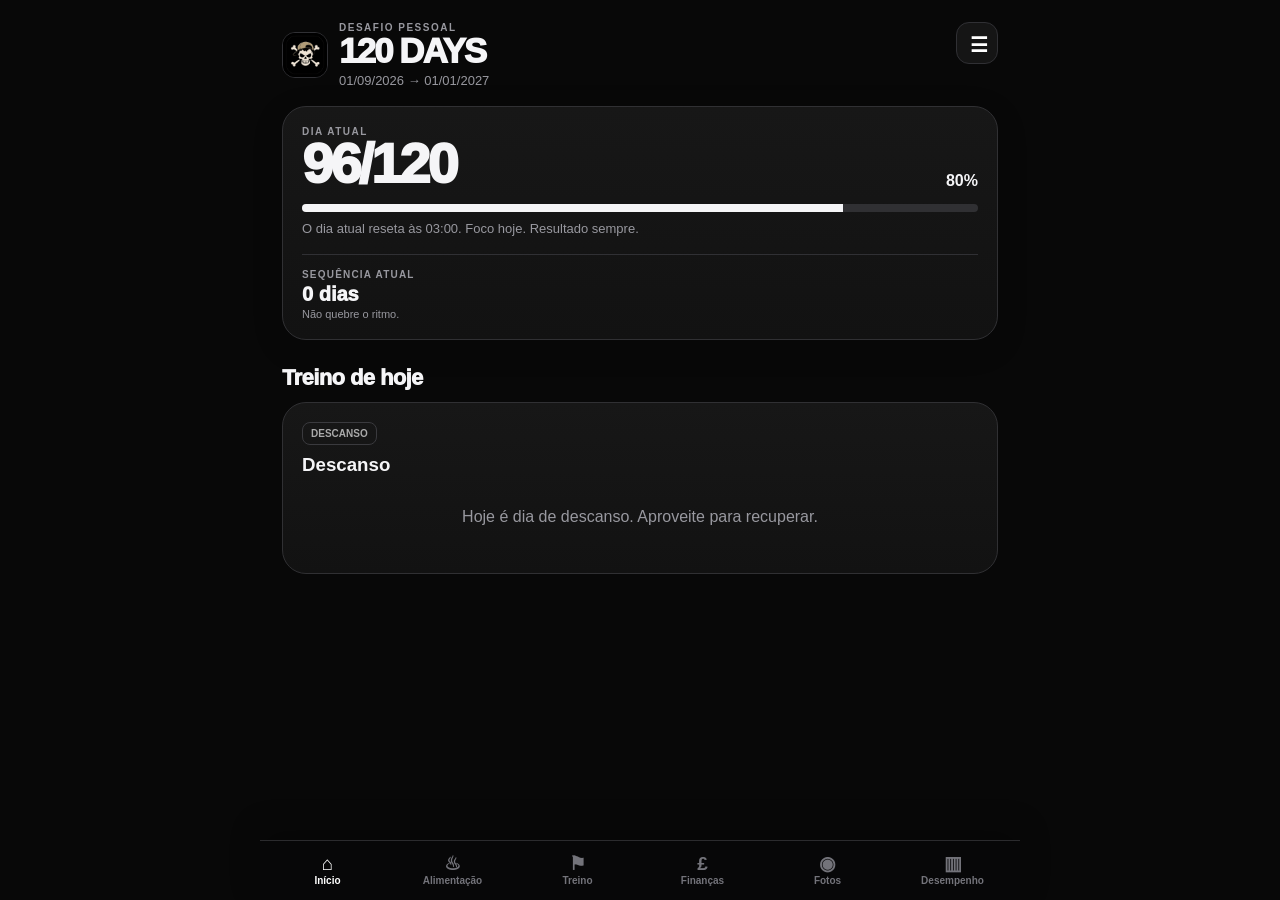
<file: index.html>
<!doctype html>
<html lang="pt-BR">
<head>
<meta charset="utf-8">
<meta name="viewport" content="width=device-width,initial-scale=1,maximum-scale=1,user-scalable=no,viewport-fit=cover">
<meta name="theme-color" content="#080808">
<meta name="apple-mobile-web-app-capable" content="yes">
<meta name="apple-mobile-web-app-status-bar-style" content="black-translucent">
<meta name="apple-mobile-web-app-title" content="120 DAYS">
<link rel="apple-touch-icon" href="assets/icon-180.png">
<link rel="manifest" href="manifest.json">
<title>120 DAYS</title>
<style>
:root{--bg:#080808;--card:#151515;--card2:#1d1d1f;--line:#303034;--text:#f5f5f7;--muted:#98989f;--green:#63d68b;--red:#ff625d;--gold:#d7b46a}
*{box-sizing:border-box;-webkit-tap-highlight-color:transparent}
html,body{margin:0;background:var(--bg);color:var(--text);font-family:-apple-system,BlinkMacSystemFont,"SF Pro Display","SF Pro Text",Arial,sans-serif}
body{min-height:100vh;overflow-x:hidden;overscroll-behavior-y:none;touch-action:pan-y}
body{padding-top:0}
main{padding-bottom:calc(112px + env(safe-area-inset-bottom));}
header{padding-top:calc(8px + env(safe-area-inset-top));}
input,select,textarea{font-size:16px}
@supports (-webkit-touch-callout:none){body{-webkit-user-select:none;-webkit-touch-callout:none}input,textarea,select{-webkit-user-select:text}}
button,input,select{font:inherit}
button{cursor:pointer}
main{width:min(760px,100%);margin:0 auto;padding:calc(18px + env(safe-area-inset-top)) 16px calc(112px + env(safe-area-inset-bottom))}
header{display:flex;justify-content:space-between;align-items:flex-start;padding-top:4px;position:relative;z-index:2}
.brandWrap{display:flex;gap:11px;align-items:center}.logo{width:46px;height:46px;border-radius:13px;border:1px solid var(--line);object-fit:cover;background:#111}
.eyebrow{font-size:10px;color:var(--muted);letter-spacing:1.5px;font-weight:900}.brand{font-size:35px;line-height:1;letter-spacing:-2px;font-weight:950}.date{font-size:13px;color:var(--muted);margin-top:5px}
.iconbtn{width:42px;height:42px;border-radius:13px;background:var(--card);border:1px solid var(--line);color:#fff;font-size:20px}
.hero,.card{background:linear-gradient(180deg,#171717 0%,#121212 100%);border:1px solid #303033;border-radius:24px;padding:19px}.hero{margin-top:18px;box-shadow:0 8px 30px rgba(0,0,0,.18)}
.streak{margin-top:16px;padding-top:14px;border-top:1px solid var(--line)}.streakLabel{font-size:10px;color:var(--muted);letter-spacing:1.2px;font-weight:900}.streakNum{font-size:20px;font-weight:950;margin-top:3px}.streakHint{font-size:11px;color:var(--muted);margin-top:2px}
.menuOverlay{position:fixed;inset:0;background:rgba(0,0,0,.62);z-index:100000;display:none;align-items:flex-start;justify-content:center;padding:calc(env(safe-area-inset-top) + 70px) 14px 20px}.menuOverlay.open{display:flex}.menuSheet{width:min(520px,100%);background:#171717;border:1px solid #303033;border-radius:22px;padding:16px;box-shadow:0 20px 60px rgba(0,0,0,.45);max-height:calc(100vh - 100px);overflow:auto}.menuHead{display:flex;align-items:center;justify-content:space-between;gap:10px;margin-bottom:4px}.menuHead h2{margin:0;font-size:21px;letter-spacing:-.4px}.menuClose{width:36px;height:36px;padding:0;border-radius:11px;background:#29292d;color:#fff;border:1px solid #3a3a3e}.menuSheet .sectionTitle{margin-top:18px}.historyTraining{display:grid;gap:8px}
.heroRow{display:flex;justify-content:space-between;align-items:end}.num{font-size:56px;font-weight:950;letter-spacing:-3px;line-height:.95}.pct{font-size:16px}.bar{height:8px;background:#303033;border-radius:20px;overflow:hidden;margin:14px 0 8px}.fill{height:100%;background:#f5f5f7;width:0;transition:width .25s ease}.sub{color:var(--muted);font-size:13px;line-height:1.4}
.sectionTitle{font-size:22px;font-weight:950;letter-spacing:-.6px;margin:25px 0 11px}.sectionTitle.small{font-size:17px}
.grid{display:grid;grid-template-columns:1fr 1fr;gap:10px}.stat{padding:14px;border:1px solid var(--line);border-radius:17px;background:var(--card)}.stat b{display:block;font-size:22px;margin-top:4px}.muted{color:var(--muted)}
.row{display:flex;justify-content:space-between;align-items:center;gap:12px;padding:14px 0;border-bottom:1px solid var(--line)}.row:last-child{border-bottom:0}
button,.btn{border:0;border-radius:12px;padding:10px 13px;font-weight:850;background:#f5f5f7;color:#111}.btn.secondary,button.secondary{background:#29292d;color:#fff;border:1px solid #3a3a3e}.btn.done,button.done{background:#284f37;color:#aef0c2}.btn.danger{background:#35201f;color:#ffb7b3}
.pill{font-size:10px;border:1px solid #3a3a3e;border-radius:8px;padding:5px 8px;color:#aaa;display:inline-block;font-weight:900}
.exercise{padding:13px 0;border-bottom:1px solid var(--line)}.exercise:last-child{border:0}.exname{font-weight:850}.meta{font-size:12px;color:var(--muted);margin-top:4px}.weight{width:82px;background:#202024;color:#fff;border:1px solid #39393d;border-radius:10px;padding:9px;font-size:15px;text-align:center}
.form{display:grid;gap:9px}.two{display:grid;grid-template-columns:1fr 1fr;gap:9px}input,select,textarea{width:100%;background:#202024;color:#fff;border:1px solid #37373b;border-radius:12px;padding:12px;font-size:16px;outline:none}input:focus,select:focus,textarea:focus{border-color:#777}textarea{min-height:90px;resize:vertical}
.tabs{display:flex;gap:7px;overflow-x:auto;scrollbar-width:none;margin:18px 0 4px}.tabs::-webkit-scrollbar{display:none}.tab{white-space:nowrap;background:var(--card);color:#999;border:1px solid var(--line);border-radius:13px;padding:10px 14px;font-weight:850}.tab.active{background:#f5f5f7;color:#111}
section{display:none}section.active{display:block;animation:fade .16s ease}@keyframes fade{from{opacity:.55;transform:translateY(3px)}to{opacity:1;transform:none}}
.notice{border:1px solid #3a3424;background:#191713;color:#e7d6a5;border-radius:16px;padding:13px;font-size:12px;line-height:1.45}
.rule{padding:12px 0;border-bottom:1px solid var(--line);display:flex;gap:10px;line-height:1.45}.rule:last-child{border:0}.ruleNo{width:25px;height:25px;border-radius:8px;background:#2a2a2d;display:grid;place-items:center;font-weight:900;font-size:12px;flex:none}
.history{display:grid;gap:8px}.historyItem{background:#1b1b1d;border:1px solid var(--line);border-radius:15px;padding:12px}.historyItem .top{display:flex;justify-content:space-between;gap:10px}.empty{padding:28px 12px;text-align:center;color:var(--muted)}
.photoGrid{display:grid;grid-template-columns:repeat(3,1fr);gap:7px}.photoGrid img{width:100%;aspect-ratio:1;object-fit:cover;border-radius:13px;border:1px solid var(--line)}
.donutBox{display:grid;place-items:center;position:relative;margin:7px 0 12px}.donut{width:205px;height:205px;transform:rotate(-90deg)}.ring{fill:none;stroke-width:28}.center{position:absolute;text-align:center}.center b{display:block;font-size:28px}.legend{display:grid;gap:8px}.legendRow{display:flex;justify-content:space-between;font-size:13px}.dot{width:9px;height:9px;border-radius:50%;display:inline-block;margin-right:7px}.c1{background:#f5f5f7}.c2{background:#aaa}.c3{background:#777}.c4{background:#555}.c5{background:#303035}
.calendar{display:grid;grid-template-columns:repeat(7,1fr);gap:7px}.weekday{text-align:center;color:var(--muted);font-size:10px;font-weight:900}.calday{min-height:38px;border:1px solid var(--line);border-radius:10px;background:#111113;display:flex;flex-direction:column;align-items:center;justify-content:center;gap:3px;font-size:12px}.calday.empty{border:0;background:transparent}.calday .dotStatus{width:7px;height:7px;border-radius:50%;background:#3b3b40}.calday.done .dotStatus{background:var(--green)}.calday.missed .dotStatus{background:var(--red)}.calday.today{outline:1px solid #f5f5f7}
.bottom{position:fixed!important;left:0!important;right:0!important;bottom:0!important;width:100%;max-width:760px;margin:0 auto;padding:7px 5px calc(8px + env(safe-area-inset-bottom));background:rgba(8,8,9,.97);backdrop-filter:blur(22px);-webkit-backdrop-filter:blur(22px);border-top:1px solid #2b2b2e;display:flex;justify-content:space-around;z-index:99999;box-shadow:0 -10px 30px rgba(0,0,0,.25)}
.navBtn{flex:1;background:none!important;color:#73737a!important;border:0!important;padding:6px 2px!important;font-size:10px;font-weight:850;min-width:0}.navBtn.active{color:#fff!important}.navIcon{font-size:19px;line-height:19px;display:block;margin-bottom:2px}
@media(min-width:700px){main{padding-left:22px;padding-right:22px}.photoGrid{grid-template-columns:repeat(4,1fr)}}
@media(max-width:520px){.brand{font-size:35px}.num{font-size:56px}.logo{width:42px;height:42px}.bottom{border-radius:0}}

.foodTarget{display:grid;grid-template-columns:150px 1fr;gap:16px;align-items:center}.foodDonutWrap{position:relative;width:150px;height:150px}.foodDonutWrap .donut{width:150px;height:150px}.foodLegend{display:grid;gap:9px}.foodLegend div{display:flex;justify-content:space-between;gap:10px;font-size:13px}.foodLegend span{color:var(--muted)}.foodGroups{display:grid;grid-template-columns:1fr 1fr;gap:10px;margin-top:15px}.foodGroup{display:flex;justify-content:space-between;align-items:center;text-align:left;background:var(--card);color:var(--text);border:1px solid var(--line);border-radius:16px;padding:14px;font-weight:900}.foodGroup span{color:var(--muted);font-size:20px}.foodOptions{display:grid;gap:0}.foodOption{display:flex;justify-content:space-between;padding:12px 0;border-bottom:1px solid var(--line)}.foodOption:last-child{border-bottom:0}.calday{appearance:none;border:0;color:var(--text);background:var(--card);font:inherit;min-height:38px;border-radius:10px;display:flex;flex-direction:column;align-items:center;justify-content:center;gap:4px;padding:5px}.calday:hover{background:var(--card2)}.detailScore{display:flex;align-items:baseline;gap:10px;margin-bottom:14px}.detailScore b{font-size:38px;letter-spacing:-2px}.detailScore span{color:var(--muted)}.detailCols{display:grid;grid-template-columns:1fr 1fr;gap:14px}.detailCols h4{margin:0 0 8px}.detailItem{padding:7px 0;border-bottom:1px solid var(--line);font-size:13px}.bottom{padding-bottom:calc(8px + env(safe-area-inset-bottom))}html{scroll-padding-top:calc(18px + env(safe-area-inset-top));scroll-behavior:smooth}@media(max-width:520px){.foodTarget{grid-template-columns:135px 1fr}.foodDonutWrap,.foodDonutWrap .donut{width:135px;height:135px}.detailCols{grid-template-columns:1fr}.foodGroups{grid-template-columns:1fr 1fr}}
.foodLegendLabel{display:flex;align-items:center;gap:7px}.foodDot{width:9px;height:9px;border-radius:50%;display:inline-block;flex:none}.foodDotProtein{background:#63d68b}.foodDotCarb{background:#f5f5f7}.foodDotFat{background:#d7b46a}.foodDotCalories{background:#555}.topSafeShield{position:fixed;z-index:100000;top:0;left:0;right:0;height:env(safe-area-inset-top);background:var(--bg);pointer-events:none}
</style>
</head>
<body>
<div class="topSafeShield" aria-hidden="true"></div>
<main>
<header>
  <div class="brandWrap"><img class="logo" src="assets/icon-512.png" alt="120 DAYS"><div><div class="eyebrow">DESAFIO PESSOAL</div><div class="brand">120 DAYS</div><div class="date">01/09/2026 → 01/01/2027</div></div></div>
  <button class="iconbtn" aria-label="Abrir menu" onclick="openMenu()">☰</button>
</header>

<div class="hero">
  <div class="heroRow"><div><div class="eyebrow">DIA ATUAL</div><div class="num" id="dayNum">0/120</div></div><b id="dayPct">0%</b></div>
  <div class="bar"><div class="fill" id="dayFill"></div></div>
  <div class="sub" id="dayStatus">O desafio começa em 01/09/2026.</div>
  <div class="streak"><div class="streakLabel">SEQUÊNCIA ATUAL</div><div class="streakNum" id="streakNum">0 dias</div><div class="streakHint">Não quebre o ritmo.</div></div>
</div>
<section id="home" class="active">
  <div class="sectionTitle">Treino de hoje</div>
  <div class="card" id="todayWorkout"></div>
</section>


<section id="food">
  <div class="sectionTitle">Alimentação</div>
  <div class="notice">Guia simples para o desafio. Priorize os grupos alimentares e mantenha a hidratação diária.</div>
  <div class="sectionTitle">O que ingerir</div>
  <div class="card" id="foodGuide"></div>
</section>

<section id="training">
  <div class="tabs">
    <button class="tab active" onclick="subTab('complete',this)">Treino completo</button>
    <button class="tab" onclick="subTab('running',this)">Corrida</button>
  </div>
  <div id="complete">
    <div class="card" id="trainingTodayAction"></div>
    <div class="sectionTitle">Treino A — Peito + Costas + Perna + Abdômen</div>
    <div class="card" id="workoutA"></div>
    <div class="sectionTitle">Treino B — Ombro + Braços + Perna + Abdômen</div>
    <div class="card" id="workoutB"></div>
    <div class="sectionTitle">Treino C — Peito + Costas + Ombro + Perna + Abdômen</div>
    <div class="card" id="workoutC"></div>
    <div class="sectionTitle">Descanso</div>
    <div class="notice">No ciclo, depois do Treino C vem um dia de descanso.</div>
  </div>
  <div class="sectionTitle">Histórico de treinos</div>
  <div class="historyTraining" id="trainingHistory"></div>
  <div id="running" style="display:none">
    <div class="sectionTitle">Registrar corrida</div>
    <div class="card">
      <form class="form" onsubmit="addRun(event)">
        <div class="two"><input id="runDistance" type="number" step="0.01" min="0" placeholder="Distância (km)" required><input id="runPace" type="text" placeholder="Pace (ex. 5:45)" required></div>
        <button>Salvar corrida</button>
      </form>
    </div>
    <div class="sectionTitle">Histórico</div><div class="history" id="runHistory"></div>
  </div>
</section>

<section id="finance">
  <div class="sectionTitle">Finanças</div>
  <div class="card">
    <div class="donutBox"><svg class="donut" viewBox="0 0 200 200"><circle class="ring" cx="100" cy="100" r="72" stroke="#2b2b2e"></circle><circle id="seg1" class="ring" cx="100" cy="100" r="72" stroke="#f5f5f7"></circle><circle id="seg2" class="ring" cx="100" cy="100" r="72" stroke="#aaa"></circle><circle id="seg3" class="ring" cx="100" cy="100" r="72" stroke="#777"></circle><circle id="seg4" class="ring" cx="100" cy="100" r="72" stroke="#555"></circle><circle id="seg5" class="ring" cx="100" cy="100" r="72" stroke="#303035"></circle></svg><div class="center"><b id="expenseTotal">£0,00</b><span class="muted">gastos</span></div></div>
    <div class="legend" id="legend"></div>
  </div>
  <div class="sectionTitle">Adicionar renda</div>
  <div class="card"><form class="form" onsubmit="addIncome(event)"><input id="income" type="number" min="0" step="0.01" placeholder="Valor recebido"><button>Adicionar renda</button></form></div>
  <div class="sectionTitle">Adicionar gasto</div>
  <div class="card"><form class="form" onsubmit="addExpense(event)"><input id="expense" type="number" min="0" step="0.01" placeholder="Valor do gasto"><select id="category" onchange="toggleCustomCategory()"></select><button>Adicionar gasto</button></form><div id="customCategoryPanel" class="card" style="display:none;margin-top:12px"><div class="sectionTitle small">Nova categoria</div><form class="form" onsubmit="createCustomCategory(event)"><input id="customCategoryName" type="text" placeholder="Nome da categoria"><button>Criar categoria</button></form></div></div>
  <div class="sectionTitle">Resumo</div>
  <div class="card"><div class="row"><span>Recebido</span><b id="incomeShow">£0,00</b></div><div class="row"><span>Gastos</span><b id="expenseShow">£0,00</b></div><div class="row"><span>Saldo</span><b id="balanceShow">£0,00</b></div></div>
  <div class="sectionTitle">Histórico de lançamentos</div><div class="history" id="financeHistory"></div>
</section>

<section id="photos">
  <div class="sectionTitle">Fotos</div>
  <div class="card"><input id="photoInput" type="file" accept="image/*" capture="environment" multiple onchange="addPhotos(event)"><div class="sub" style="margin-top:9px">As fotos ficam salvas neste navegador.</div></div>
  <div class="sectionTitle">Histórico</div><div class="photoGrid" id="photoGrid"></div>
</section>

<section id="performance">
  <div class="sectionTitle">Desempenho — 120 dias</div>
  <div class="grid"><div class="stat"><span class="muted">Dias concluídos</span><b id="perfDays">0 / 120</b></div><div class="stat"><span class="muted">Treinos concluídos</span><b id="perfTraining">0</b></div><div class="stat"><span class="muted">Metas de água</span><b id="perfWater">0</b></div></div>
  <div class="sectionTitle">Histórico diário</div><div class="card"><div class="calendar" id="calendarHead"></div><div style="height:8px"></div><div class="calendar" id="dailyCalendar"></div></div>
  <div id="dayDetail"></div><div class="sectionTitle">Registros recentes</div><div class="card" id="dailyHistory"></div>
</section>
</main>

<nav class="bottom" aria-label="Navegação principal">
<button class="navBtn active" data-nav="home" onclick="nav('home',this)"><span class="navIcon">⌂</span>Início</button>
<button class="navBtn" data-nav="food" onclick="nav('food',this)"><span class="navIcon">♨</span>Alimentação</button>
<button class="navBtn" data-nav="training" onclick="nav('training',this)"><span class="navIcon">⚑</span>Treino</button>
<button class="navBtn" data-nav="finance" onclick="nav('finance',this)"><span class="navIcon">£</span>Finanças</button>
<button class="navBtn" data-nav="photos" onclick="nav('photos',this)"><span class="navIcon">◉</span>Fotos</button>
<button class="navBtn" data-nav="performance" onclick="nav('performance',this)"><span class="navIcon">▥</span>Desempenho</button>
</nav>

<div class="menuOverlay" id="menuOverlay" onclick="if(event.target===this)closeMenu()">
  <div class="menuSheet" role="dialog" aria-modal="true" aria-label="Menu do 120 DAYS">
    <div class="menuHead"><h2>120 DAYS</h2><button class="menuClose" aria-label="Fechar menu" onclick="closeMenu()">×</button></div>
    <div class="sectionTitle small">Regras</div>
    <div class="card" id="rulesList"></div>
    <div class="sectionTitle small">Lembretes</div>
    <div class="card"><button onclick="enableReminders()">Ativar lembretes</button><div class="sub" style="margin-top:8px">18:00 treino · 23:00 sono · frases rotativas</div><div class="sub" style="margin-top:6px">Os lembretes funcionam enquanto o app estiver em execução e com permissão de notificações.</div></div>
  </div>
</div>

<script>
const START_DATE='2026-09-01';
const END_DATE='2027-01-01';
const START=new Date('2026-09-01T00:00:00');
const END=new Date('2027-01-01T00:00:00');
const RESET_HOUR=3;
const KEY='120days_final_v2';
const baseCategories=['Moradia','Transporte','Alimentação','Lazer','Outros'];
const financeColors=['#f5f5f7','#aaa','#777','#555','#303035','#c9b06a','#8fb8a8','#b58db6','#8ca4c4','#b98d72'];
const weekdays=['S','T','Q','Q','S','S','D'];
const rules=[
 'Constância — não pare.',
 'Não repita o mesmo erro dois dias seguidos.',
 'Siga o treino independentemente do cansaço.',
 'Regra das 48 horas para comprar algo.',
 'Faça o checklist todo dia.',
 'Faça! Nem que seja o mínimo.',
 'Não compense. Siga o ritmo previsto mesmo se falhar.',
 'Dormir faz parte do desafio. Nada de ficar indo dormir tarde da madrugada.'
];
const foodGroups={
 'Proteína':['Frango','Carne magra','Peixe','Atum','Ovos','Camarão','Peru'],
 'Carboidratos':['Arroz','Batata','Mandioca','Aveia','Tapioca','Massa','Pão integral'],
 'Verduras':['Brócolis','Couve-flor','Couve','Espinafre','Abobrinha','Vagem'],
 'Saladas':['Alface','Tomate','Pepino','Cenoura','Rúcula','Beterraba'],
 'Gorduras':['Abacate','Azeite','Castanhas','Pasta de amendoim'],
 'Bebidas':['Água','Café sem açúcar','Chá sem açúcar']
};
const foodMeta={protein:150,carbs:140,fat:60,calories:1700};
const A=[
 ['Supino reto (máquina)','4×8–10','Peito'],
 ['Crucifixo (máquina)','3×12–15','Peito'],
 ['Puxada alta','5×8–10','Costas'],
 ['Remada baixa','4×10–12','Costas'],
 ['Leg Press','3×10–12','Pernas'],
 ['Prancha','3×30–45s','Abdômen'],
 ['Abdominal infra','3×12–15','Abdômen']
];
const B=[
 ['Desenvolvimento de ombro (máquina)','4×8–10','Ombros'],
 ['Elevação lateral (máquina)','4×12–15','Ombros'],
 ['Rosca direta (máquina)','3×10–12','Bíceps'],
 ['Tríceps corda','3×10–12','Tríceps'],
 ['Extensão de pernas','3×12–15','Pernas'],
 ['Mesa flexora','3×10–12','Pernas'],
 ['Elevação de pernas','3×10–15','Abdômen'],
 ['Prancha lateral','2×30s cada lado','Abdômen']
];
const C=[
 ['Supino inclinado (máquina)','4×8–12','Peito'],
 ['Crucifixo (máquina)','3×12–15','Peito'],
 ['Puxada supinada','4×10–12','Costas'],
 ['Remada unilateral','3×10–12 cada lado','Costas'],
 ['Elevação lateral (máquina)','3×12–15','Ombros'],
 ['Leg Press','3×12','Pernas'],
 ['Ab Wheel','3×8–12','Abdômen'],
 ['Crunch máquina','3×12–15','Abdômen']
];
function cycleWorkout(day){
 if(!day)return {type:'—',title:'Próximo treino',items:[]};
 const n=(day-1)%4;
 if(n===3)return {type:'DESCANSO',title:'Descanso',items:[]};
 return n===0?{type:'A',title:'Treino A',items:A}:n===1?{type:'B',title:'Treino B',items:B}:{type:'C',title:'Treino C',items:C};
}

const defaultState=()=>({days:{},weights:{},runs:[],photos:[],income:0,expenses:{},transactions:[],customCategories:[]});
let state=loadState();
let currentView='home';
let runSub='complete';

function loadState(){
 try{
  const raw=localStorage.getItem(KEY); if(!raw)return defaultState();
  const x=JSON.parse(raw); return {...defaultState(),...x,days:x.days||{},weights:x.weights||{},runs:x.runs||[],photos:x.photos||[],expenses:x.expenses||{},transactions:x.transactions||[],customCategories:x.customCategories||[]};
 }catch(e){return defaultState()}
}
function save(){try{localStorage.setItem(KEY,JSON.stringify(state));}catch(e){console.warn('Não foi possível salvar os dados',e)}}
function esc(s){return String(s).replace(/[&<>"']/g,m=>({'&':'&amp;','<':'&lt;','>':'&gt;','"':'&quot;',"'":'&#039;'}[m]))}
function money(v){return '£'+Number(v||0).toLocaleString('en-GB',{minimumFractionDigits:2,maximumFractionDigits:2})}
function pad(n){return String(n).padStart(2,'0')}
function localKeyDate(d){return d.getFullYear()+'-'+pad(d.getMonth()+1)+'-'+pad(d.getDate())}
function challengeInfo(now=new Date()){
 const d=new Date(now);
 const start=new Date(START);
 const end=new Date(END);
 if(d<start)return {started:false,finished:false,day:0,percent:0};
 if(d>=end)return {started:false,finished:true,day:120,percent:100};
 // The first day starts at midnight on 01/09. After that, the operational day changes at 03:00.
 let effective=new Date(d);
 if(d.getHours()<RESET_HOUR){effective.setDate(effective.getDate()-1)}
 const diff=Math.floor((effective-start)/86400000);
 return {started:true,finished:false,day:Math.max(1,Math.min(120,diff+1)),percent:Math.round(Math.max(1,Math.min(120,diff+1))/120*100)};
}
function challengeDay(){return challengeInfo().day}
function currentDateForDay(day){const d=new Date(START);d.setDate(d.getDate()+day-1);return d}
function workoutFor(d){
 if(!d)return {type:'—',title:'Treino de hoje',items:[]};
 return cycleWorkout(d);
}
function isComplete(d){const x=state.days[d]||{},w=workoutFor(d);return Number(x.water||0)>=2.5&&(w.type==='DESCANSO'||!!x.training)}
function streak(){let c=challengeInfo(),n=c.day||0,count=0;for(let i=n;i>=1;i--){if(isComplete(i))count++;else break}return count}
function renderHeader(){
 const c=challengeInfo();
 const n=document.getElementById('dayNum'),p=document.getElementById('dayPct'),f=document.getElementById('dayFill'),s=document.getElementById('dayStatus');
 if(!c.started&&!c.finished){n.textContent='0/120';p.textContent='0%';f.style.width='0%';s.textContent='O desafio começa em 01/09/2026. O Dia 1 só começa nessa data.';return}
 if(c.finished){n.textContent='120/120';p.textContent='100%';f.style.width='100%';s.textContent='Desafio encerrado em 01/01/2027.';return}
 n.textContent=c.day+'/120';p.textContent=c.percent+'%';f.style.width=c.percent+'%';s.textContent='O dia atual reseta às 03:00. Foco hoje. Resultado sempre.';const st=document.getElementById('streakNum');if(st)st.textContent=streak()+' dias';
}
function renderWorkout(container,items,editable=true){
 if(!items.length){container.innerHTML='<div class="empty">Dia de descanso.</div>';return}
 container.innerHTML=items.map(x=>{
  const w=state.weights[x[0]]||'';
  const weightField=editable?`<input class="weight" value="${esc(w)}" inputmode="decimal" placeholder="kg" aria-label="Peso ${esc(x[0])}" onchange="setWeight('${esc(x[0])}',this.value)">`:'';
  return `<div class="exercise"><div style="display:flex;justify-content:space-between;gap:10px;align-items:center"><div><div class="exname">${esc(x[0])}</div><div class="meta">${esc(x[1])} · ${esc(x[2])}</div></div>${weightField}</div></div>`;
 }).join('');
}
function setWeight(name,v){state.weights[name]=String(v);save();renderHome();renderTraining()}
function renderTraining(){
 const today=document.getElementById('trainingTodayAction');
 const c=challengeInfo(),w=workoutFor(c.day||1),d=state.days[c.day||1]||{};
 if(today){
  const canAct=c.started&&!c.finished&&w.type!=='DESCANSO';
  today.innerHTML=`<div class="row"><div><b>${c.started?'Treino de hoje':'Próximo treino'}</b><div class="sub">${esc(w.type)} · ${esc(w.title)}</div></div>${canAct?`<button class="${d.training?'done':''}" onclick="toggleTraining()">${d.training?'Treino concluído':'Marcar treino como concluído'}</button>`:`<button class="done" disabled>${w.type==='DESCANSO'?'Dia de descanso':'Disponível a partir de 01/09'}</button>`}</div>`;
 }
 renderWorkout(document.getElementById('workoutA'),A);renderWorkout(document.getElementById('workoutB'),B);renderWorkout(document.getElementById('workoutC'),C);
 renderTrainingHistory();renderRunning();
}
function renderTrainingHistory(){
 const el=document.getElementById('trainingHistory'); if(!el)return;
 const c=challengeInfo(),limit=c.started?c.day:(c.finished?120:0),rows=[];
 for(let i=limit;i>=1&&rows.length<30;i--){const x=state.days[i],w=workoutFor(i);if(x?.training&&w.type!=='DESCANSO')rows.push(`<div class="historyItem"><div class="top"><b>Dia ${i}</b><b>${esc(w.type)}</b></div><div class="sub">${new Date(currentDateForDay(i)).toLocaleDateString('pt-BR')} · ${esc(w.title)}</div></div>`)}
 el.innerHTML=rows.length?rows.join(''):'<div class="empty">Nenhum treino concluído ainda.</div>';
}
function renderHome(){
 const c=challengeInfo(), previewDay=c.day||1;
 const w=workoutFor(previewDay);
 const el=document.getElementById('todayWorkout');
 el.innerHTML=`<span class="pill">${esc(w.type)}</span><h3 style="margin:9px 0 4px">${esc(w.title)}</h3>`;
 if(w.items.length)renderWorkout(el,w.items,false);
 else el.innerHTML+=`<div class="empty">${c.started?(w.type==='DESCANSO'?'Hoje é dia de descanso. Aproveite para recuperar.':'Hoje não há treino programado.'):'O treino do Dia 1 já está disponível para você se preparar.'}</div>`;
}
function guardStarted(){if(!challengeInfo().started){alert('O desafio começa em 01/09/2026.');return false}return true}
function waterPrompt(){if(!guardStarted())return;const day=challengeDay(),current=state.days[day]?.water??'';const v=prompt('Quanto de água você bebeu hoje? (litros)',String(current));if(v===null)return;const n=Math.max(0,Number(String(v).replace(',','.'))||0);state.days[day]={...(state.days[day]||{}),water:n,waterGoal:n>=2.5};save();renderAll()}
function toggleTraining(){if(!guardStarted())return;const day=challengeDay();state.days[day]={...(state.days[day]||{}),training:!(state.days[day]?.training)};save();renderAll()}
function renderRules(){const el=document.getElementById('rulesList');if(el)el.innerHTML=rules.map((r,i)=>`<div class="rule"><div class="ruleNo">${i+1}</div><div>${esc(r)}</div></div>`).join('')}
function openMenu(){renderRules();document.getElementById('menuOverlay').classList.add('open')}
function closeMenu(){document.getElementById('menuOverlay').classList.remove('open')}
function openRules(){openMenu()}
function renderFood(){
 const el=document.getElementById('foodGuide');
 el.innerHTML=`
 <div class="foodTarget">
   <div class="foodDonutWrap">
    <svg class="donut" viewBox="0 0 200 200" aria-label="Distribuição diária de macros">
      <circle class="ring" cx="100" cy="100" r="72" stroke="#2b2b2e"></circle>
      <circle id="foodSeg1" class="ring" cx="100" cy="100" r="72" stroke="#63d68b"></circle>
      <circle id="foodSeg2" class="ring" cx="100" cy="100" r="72" stroke="#f5f5f7"></circle>
      <circle id="foodSeg3" class="ring" cx="100" cy="100" r="72" stroke="#d7b46a"></circle>
    </svg>
    <div class="center"><b>1 DIA</b><span>meta</span></div>
   </div>
   <div class="foodLegend">
    <div><span class="foodLegendLabel"><i class="foodDot foodDotProtein"></i><b>Proteína</b></span><span>${foodMeta.protein} g · 35%</span></div>
    <div><span class="foodLegendLabel"><i class="foodDot foodDotCarb"></i><b>Carboidratos</b></span><span>${foodMeta.carbs} g · 33%</span></div>
    <div><span class="foodLegendLabel"><i class="foodDot foodDotFat"></i><b>Gorduras</b></span><span>${foodMeta.fat} g · 32%</span></div>
    <div><span class="foodLegendLabel"><i class="foodDot foodDotCalories"></i><b>Calorias</b></span><span>${foodMeta.calories} kcal</span></div>
   </div>
 </div>
 <div class="foodGroups">
 ${Object.entries(foodGroups).map(([name,items])=>`<button class="foodGroup" onclick="openFoodGroup('${esc(name)}')"><b>${esc(name)}</b><span>›</span></button>`).join('')}
 </div>
 <div id="foodOptions"></div>`;
 const macroCalories={protein:foodMeta.protein*4,carbs:foodMeta.carbs*4,fat:foodMeta.fat*9};
 const macroTotal=macroCalories.protein+macroCalories.carbs+macroCalories.fat;
 const pctProtein=Math.round(macroCalories.protein/macroTotal*100);
 const pctCarb=Math.round(macroCalories.carbs/macroTotal*100);
 const pctFat=100-pctProtein-pctCarb;
 const circ=2*Math.PI*72; let off=0;
 [['foodSeg1',macroCalories.protein],['foodSeg2',macroCalories.carbs],['foodSeg3',macroCalories.fat]].forEach(([id,v])=>{
  const len=circ*v/macroTotal,el2=document.getElementById(id);el2.setAttribute('stroke-dasharray',len+' '+circ);el2.setAttribute('stroke-dashoffset',-off);off+=len;
 });
 const labels=document.querySelectorAll('.foodLegend > div');
 if(labels[0]) labels[0].querySelector(':scope > span:last-child').textContent=foodMeta.protein+' g · '+pctProtein+'%';
 if(labels[1]) labels[1].querySelector(':scope > span:last-child').textContent=foodMeta.carbs+' g · '+pctCarb+'%';
 if(labels[2]) labels[2].querySelector(':scope > span:last-child').textContent=foodMeta.fat+' g · '+pctFat+'%';
}
function openFoodGroup(name){
 const opts=document.getElementById('foodOptions');
 const items=foodGroups[name]||[];
 opts.innerHTML=`<div class="sectionTitle small">${esc(name)}</div><div class="card foodOptions">${items.map(x=>`<div class="foodOption"><span>${esc(x)}</span><span>+</span></div>`).join('')}</div>`;
}
function addRun(e){e.preventDefault();if(!guardStarted())return;const day=challengeDay(),dist=Number(document.getElementById('runDistance').value||0),pace=document.getElementById('runPace').value.trim();if(dist<=0||!pace)return;state.runs.unshift({date:new Date().toISOString(),day,distance:dist,pace});state.days[day]={...(state.days[day]||{}),run:true};save();document.getElementById('runDistance').value='';document.getElementById('runPace').value='';renderAll();subTab('running',document.querySelector('#training .tabs .tab:nth-child(2)'))}
function renderRunning(){document.getElementById('runHistory').innerHTML=state.runs.length?state.runs.map(r=>`<div class="historyItem"><div class="top"><b>Dia ${r.day}</b><b>${Number(r.distance).toFixed(2).replace('.',',')} km</b></div><div class="sub">${new Date(r.date).toLocaleDateString('pt-BR')} · pace ${esc(r.pace)}</div></div>`).join(''):'<div class="empty">Nenhuma corrida registrada ainda.</div>'}
function compressImage(file){return new Promise(resolve=>{const reader=new FileReader();reader.onload=()=>{const img=new Image();img.onload=()=>{const max=900,scale=Math.min(1,max/Math.max(img.width,img.height)),canvas=document.createElement('canvas');canvas.width=Math.max(1,Math.round(img.width*scale));canvas.height=Math.max(1,Math.round(img.height*scale));canvas.getContext('2d').drawImage(img,0,0,canvas.width,canvas.height);resolve(canvas.toDataURL('image/jpeg',.82))};img.src=reader.result};reader.readAsDataURL(file)})}
async function addPhotos(e){if(!guardStarted()){e.target.value='';return}const day=challengeDay();for(const f of [...e.target.files]){if(!f.type.startsWith('image/'))continue;const src=await compressImage(f);state.photos.unshift({date:new Date().toISOString(),day,src});state.photos=state.photos.slice(0,60);save();renderPhotos()}e.target.value=''}
function renderPhotos(){document.getElementById('photoGrid').innerHTML=state.photos.length?state.photos.map(p=>`<div><img src="${p.src}" alt="Foto do dia ${p.day}"><div class="sub" style="padding:4px 2px">Dia ${p.day} · ${new Date(p.date).toLocaleDateString('pt-BR')}</div></div>`).join(''):'<div class="empty" style="grid-column:1/-1">Nenhuma foto registrada.</div>'}
function totalExpenses(){return state.transactions.filter(t=>t.type==='expense').reduce((a,t)=>a+Number(t.value||0),0)}
function allCategories(){return [...baseCategories,...state.customCategories.filter(x=>!baseCategories.includes(x))]}
function renderFinance(){
 const cats=allCategories();
 const sel=document.getElementById('category'); if(sel)sel.innerHTML=cats.map(c=>`<option value="${esc(c)}">${esc(c)}</option>`).join('');
 const total=totalExpenses(); document.getElementById('expenseTotal').textContent=money(total);document.getElementById('incomeShow').textContent=money(state.income);document.getElementById('expenseShow').textContent=money(total);document.getElementById('balanceShow').textContent=money(state.income-total);
 const hist=document.getElementById('financeHistory');hist.innerHTML=state.transactions.length?state.transactions.map(t=>`<div class="historyItem"><div class="top"><b>${esc(t.category|| (t.type==='income'?'Renda':'Gasto'))}</b><b>${t.type==='income'?'+':'−'}${money(t.value)}</b></div><div class="sub">${new Date(t.date).toLocaleDateString('pt-BR')}</div></div>`).join(''):'<div class="empty">Nenhum lançamento ainda.</div>';
 const svg=document.querySelector('#finance .donut');
 if(svg){
  const existingCenter=svg.parentElement.querySelector('.center');
  svg.innerHTML='<circle class="ring" cx="100" cy="100" r="72" stroke="#2b2b2e"></circle>'+cats.map((c,i)=>`<circle class="ring financeSeg" data-cat="${esc(c)}" cx="100" cy="100" r="72" stroke="${financeColor(i)}"></circle>`).join('');
  if(existingCenter)svg.parentElement.appendChild(existingCenter);
  const vals=cats.map(c=>state.transactions.filter(t=>t.type==='expense'&&t.category===c).reduce((a,t)=>a+Number(t.value||0),0));
  const circ=2*Math.PI*72;let off=0;
  svg.querySelectorAll('.financeSeg').forEach((el,i)=>{const v=vals[i]||0;const len=total?circ*v/total:0;el.setAttribute('stroke-dasharray',len+' '+circ);el.setAttribute('stroke-dashoffset',-off);off+=len});
 }
 const vals=cats.map(c=>state.transactions.filter(t=>t.type==='expense'&&t.category===c).reduce((a,t)=>a+Number(t.value||0),0));
 document.getElementById('legend').innerHTML=cats.map((c,i)=>`<div class="legendRow"><span><i class="dot" style="background:${financeColor(i)}"></i>${esc(c)}</span><span>${money(vals[i]||0)}</span></div>`).join('')||'<div class="empty">Nenhum gasto ainda.</div>';
 toggleCustomCategory();
}
function toggleCustomCategory(){const sel=document.getElementById('category'),panel=document.getElementById('customCategoryPanel');if(!sel||!panel)return;const isOther=sel.value==='Outros';panel.style.display=isOther?'block':'none';if(!isOther){const input=document.getElementById('customCategoryName');if(input)input.value=''}}
function createCustomCategory(e){e.preventDefault();const input=document.getElementById('customCategoryName'),name=input?.value.trim();if(!name)return;if(!state.customCategories.includes(name)&&!baseCategories.includes(name))state.customCategories.push(name);save();renderFinance();const sel=document.getElementById('category');if(sel){sel.value=name;toggleCustomCategory()}if(input)input.value=''}
function addIncome(e){e.preventDefault();const v=Number(document.getElementById('income').value||0);if(v<=0)return;state.income+=v;state.transactions.unshift({type:'income',value:v,category:'Renda',date:new Date().toISOString()});save();e.target.reset();renderAll()}
function addExpense(e){e.preventDefault();const v=Number(document.getElementById('expense').value||0);if(v<=0)return;let cat=document.getElementById('category').value;if(cat==='Outros')return toggleCustomCategory();state.transactions.unshift({type:'expense',value:v,category:cat,date:new Date().toISOString()});save();e.target.reset();renderAll()}
function renderPerformance(){
 const c=challengeInfo(),limit=c.started?c.day:(c.finished?120:0);let completed=0,training=0,water=0;
 for(let i=1;i<=limit;i++){if(isComplete(i))completed++;if(state.days[i]?.training)training++;if(Number(state.days[i]?.water||0)>=2.5)water++}
 document.getElementById('perfDays').textContent=completed+' / 120';document.getElementById('perfTraining').textContent=training;document.getElementById('perfWater').textContent=water;
 document.getElementById('calendarHead').innerHTML=weekdays.map(x=>`<div class="weekday">${x}</div>`).join('');
 const start=new Date(START),firstOffset=(start.getDay()+6)%7;let cells=[];
 for(let i=0;i<firstOffset;i++)cells.push('<div class="calday empty"></div>');
 for(let i=1;i<=120;i++){const x=state.days[i]||{},available=i<=limit,cls=!available?'':isComplete(i)?'done':(x.training||Number(x.water||0)>0||x.run)?'missed':'';cells.push(`<button class="calday ${cls} ${i===limit&&limit>0?'today':''}" onclick="openDayDetail(${i})"><span>${i}</span><span class="dotStatus"></span></button>`)}
 document.getElementById('dailyCalendar').innerHTML=cells.join('');
 let rows=[];for(let i=limit;i>=1&&rows.length<30;i--){const x=state.days[i];if(x)rows.push(`<div class="row"><span>Dia ${i}</span><span>${Number(x.water||0)>=2.5?'Água':'—'} ${x.training?'Treino':'—'} ${x.run?'Corrida':'—'} <b>${isComplete(i)?'Concluído':'Pendente'}</b></span></div>`)}
 document.getElementById('dailyHistory').innerHTML=rows.length?rows.join(''):'<div class="empty">O histórico aparecerá conforme você registrar cada dia.</div>';
}
function openDayDetail(day){
 const d=currentDateForDay(day),x=state.days[day]||{},w=workoutFor(day);
 const ok=[],fail=[];
 if(Number(x.water||0)>=2.5)ok.push('Água atingida');else fail.push('Meta de água');
 if(w.type==='DESCANSO')ok.push('Descanso previsto');else if(x.training)ok.push('Treino realizado');else fail.push('Treino não realizado');
 const tx=state.transactions.filter(t=>new Date(t.date).toLocaleDateString('pt-BR')===d.toLocaleDateString('pt-BR'));
 const spend=tx.filter(t=>t.type==='expense').reduce((a,t)=>a+Number(t.value||0),0);
 if(spend>0)ok.push('Finanças registradas');
 const pct=Math.round(ok.length/(ok.length+fail.length||1)*100);
 const detail=document.getElementById('dayDetail');
 if(!detail)return;
 detail.innerHTML=`<div class="sectionTitle">Panorama — ${d.toLocaleDateString('pt-BR')}</div><div class="card">
 <div class="detailScore"><b>${pct}%</b><span>cumprimento do dia</span></div>
 <div class="detailCols"><div><h4>Deu certo</h4>${ok.map(v=>`<div class="detailItem">${esc(v)}</div>`).join('')||'<div class="muted">Nada registrado.</div>'}</div>
 <div><h4>Falhou</h4>${fail.map(v=>`<div class="detailItem">${esc(v)}</div>`).join('')||'<div class="muted">Nenhuma falha registrada.</div>'}</div></div>
 <div class="sub" style="margin-top:12px">Treino: ${esc(w.title)} · Gastos: ${money(spend)}</div></div>`;
 detail.scrollIntoView({behavior:'smooth',block:'start'});
}
function nav(id,btn){showSection(id);document.querySelectorAll('.navBtn').forEach(b=>b.classList.remove('active'));if(btn)btn.classList.add('active');window.scrollTo(0,0)}
function show(id,btn){showSection(id);if(btn){document.querySelectorAll('#topTabs .tab').forEach(b=>b.classList.remove('active'));btn.classList.add('active')}if(id==='home'){document.querySelectorAll('.navBtn').forEach(b=>b.classList.remove('active'));document.querySelector('[data-nav="home"]').classList.add('active')}window.scrollTo(0,0)}
function showSection(id){document.querySelectorAll('section').forEach(s=>s.classList.toggle('active',s.id===id));currentView=id}
function subTab(id,btn){runSub=id;document.getElementById('complete').style.display=id==='complete'?'block':'none';document.getElementById('running').style.display=id==='running'?'block':'none';document.querySelectorAll('#training .tabs .tab').forEach(b=>b.classList.remove('active'));if(btn)btn.classList.add('active')}
function renderAll(){renderHeader();renderHome();renderRules();renderFood();renderTraining();renderFinance();renderPhotos();renderPerformance()}

const workoutMessages=[
 'Já treinou, vagabundo?',
 'Levanta do sofá e vai.',
 'O sofá não vai construir seu shape.',
 'Tá esperando o quê? Vai treinar.',
 'Seu treino não vai se fazer sozinho.',
 'Menos desculpa. Mais treino.',
 'Vai fazer o mínimo. Mas VAI.',
 '120 DAYS não se vence deitado.',
 'Bora. O shape não vem por delivery.'
];
const sleepMessages=[
 'Tá acordado ainda?????',
 'Vai dormir, animal.',
 '23h. Fecha essa porra e vai dormir.',
 'O desafio também acontece dormindo.',
 'Ainda tá acordado? Vai dormir.',
 'Seu corpo precisa descansar, campeão.',
 'Chega de celular. Cama.',
 'Amanhã tem mais. Vai dormir.',
 'Dormir também faz parte do desafio.',
 'Você não vai ganhar o desafio às 2 da manhã.',
 'Desliga essa merda e dorme.'
];
function enableReminders(){
 if(!('Notification' in window)){alert('Este navegador não oferece notificações para o app.');return}
 Notification.requestPermission().then(p=>{
  if(p==='granted'){localStorage.setItem('120days_notifications','on');alert('Lembretes ativados: treino às 18h e sono às 23h.');}
  else alert('Permissão de notificações não concedida.');
 });
}
function reminderKey(type,date){return '120days_reminder_'+type+'_'+date}
function checkReminders(){
 if(!('Notification' in window)||Notification.permission!=='granted')return;
 const now=new Date(),h=now.getHours(),m=now.getMinutes(),date=localKeyDate(now);
 const c=challengeInfo();
 if(h===18 && m<1 && c.started){
  const w=workoutFor(c.day);
  if(w.type!=='DESCANSO'){
   const key=reminderKey('workout',date);
   if(!localStorage.getItem(key)){new Notification('120 DAYS — TREINO',{body:workoutMessages[Math.floor(Math.random()*workoutMessages.length)]});localStorage.setItem(key,'1')}
  }
 }
 if(h===23 && m<1){
  const key=reminderKey('sleep',date);
  if(!localStorage.getItem(key)){new Notification('120 DAYS — SONO',{body:sleepMessages[Math.floor(Math.random()*sleepMessages.length)]});localStorage.setItem(key,'1')}
 }
}
setInterval(checkReminders,30000);
checkReminders();

renderAll();
setInterval(()=>{const before=challengeDay();renderAll();const after=challengeDay();if(before!==after)window.scrollTo(0,0)},30000);
if('serviceWorker' in navigator)window.addEventListener('load',()=>navigator.serviceWorker.register('sw.js').catch(()=>{}));
</script>
</body>
</html>
</file>
